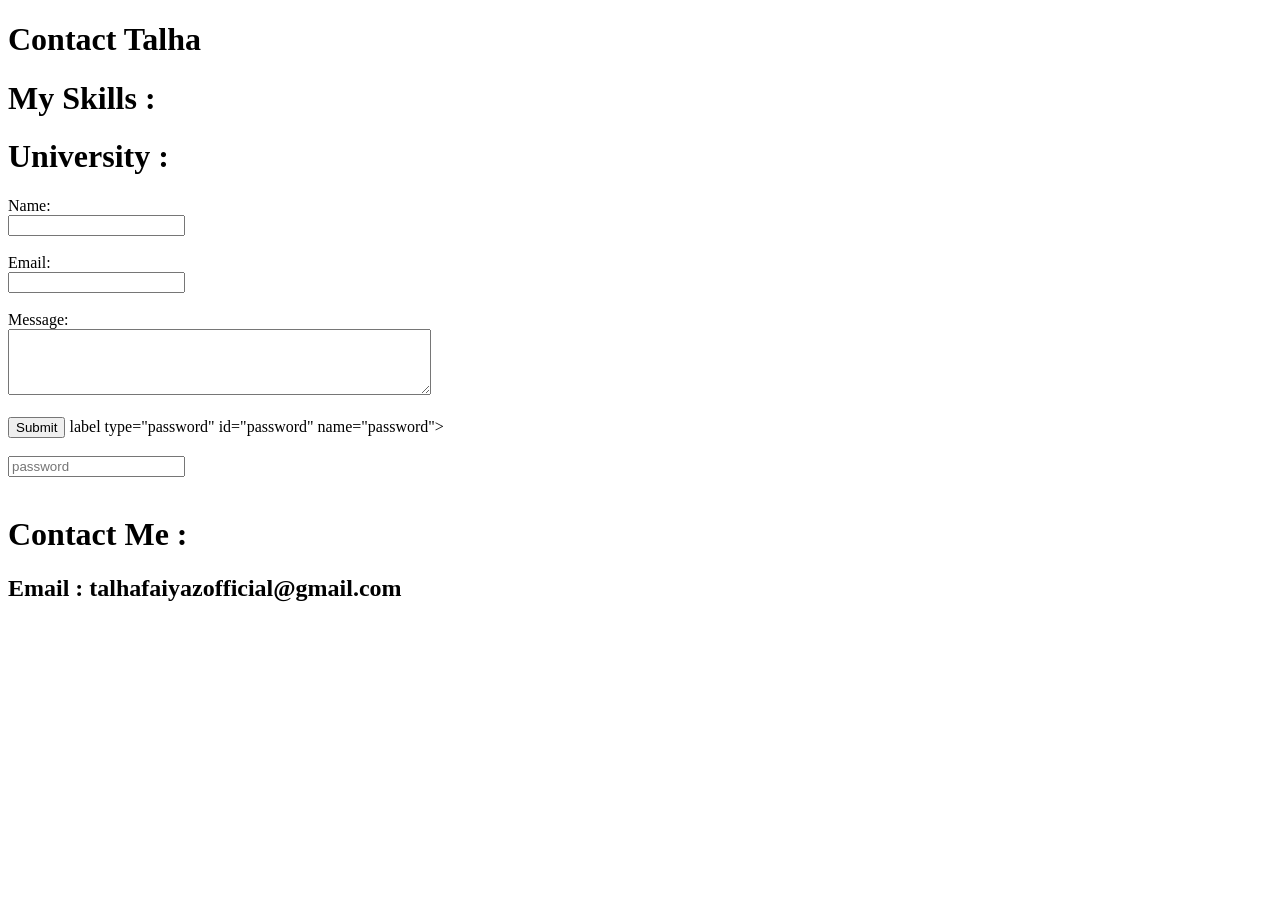
<file: Mid/HTML/contact.html>
<!DOCTYPE html>
<html lang="en">

<head>
    <meta charset="UTF-8">
    <meta name="viewport" content="width=device-width, initial-scale=1.0">
    <title>Contact Talha</title>
</head>

<body>
    
    <header>
        <h1>Contact Talha</h1>
    </header>

    <h1>My Skills : </h1>
     

    <main><h1>University :</h1>

    <form action="submit_form.php" method="post">
        <label for="name">Name:</label><br>
        <input type="text" id="name" name="name"><br><br>
  
        <label for="email">Email:</label><br>
        <input type="email" id="email" name="email"><br><br>

        <label for="message">Message:</label><br>
        <textarea id="message" name="message" rows="4" cols="50"></textarea><br><br>

        <input type="submit" value="Submit">

        label type="password" id="password" name="password"><br><br>
        <input type="password" placeholder="password"><br><br>
    </form>
        </main>

    <footer><h1>Contact Me :</h1>
    <h2>Email : talhafaiyazofficial@gmail.com</h2>
    </footer>

</body>

</html>
</file>
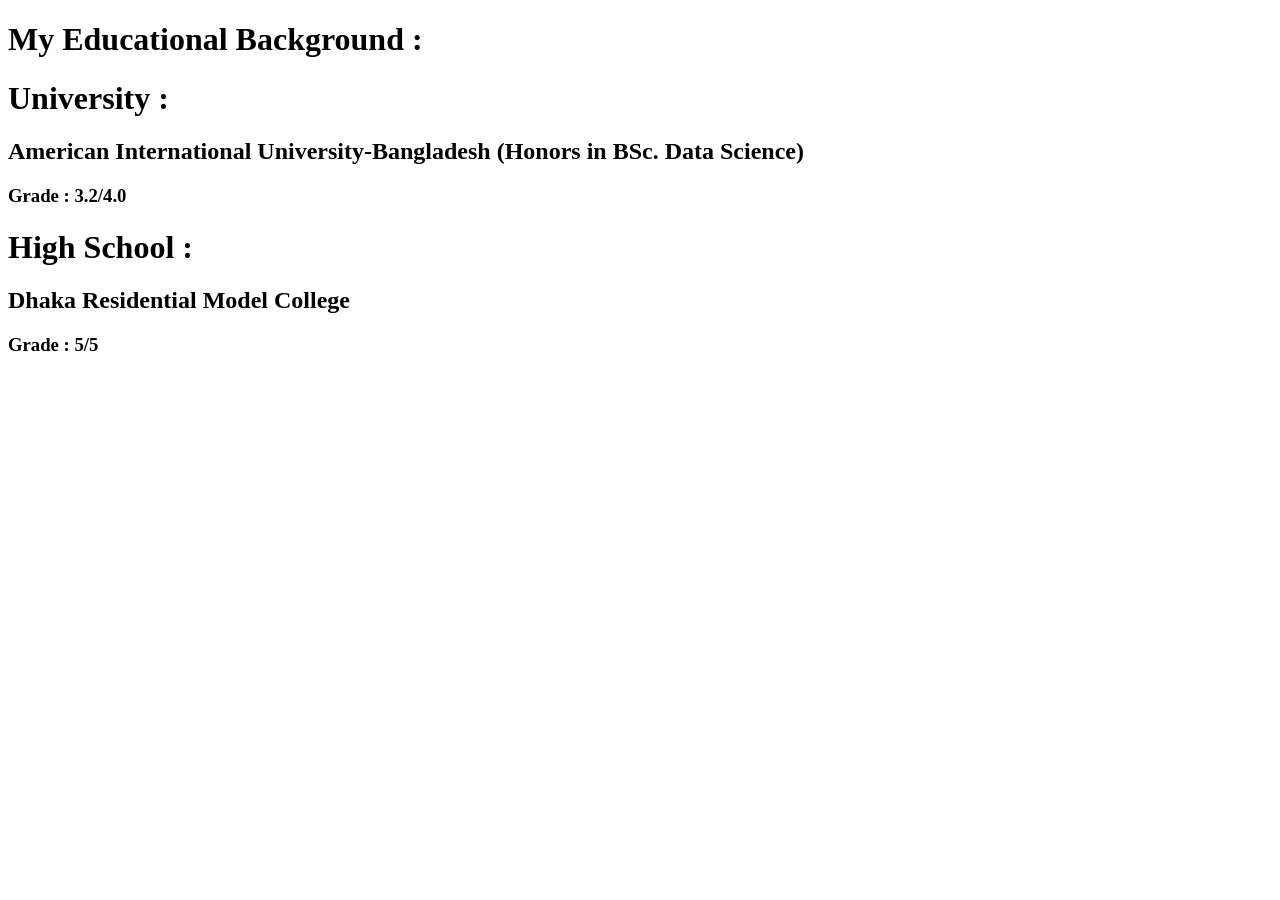
<file: Mid/HTML/edu.html>
<!DOCTYPE html>
<html lang="en">

<head>
    <meta charset="UTF-8">
    <meta name="viewport" content="width=device-width, initial-scale=1.0">
    <title>Talha's Education</title>
</head>

<body>

    <h1>My Educational Background :</h1>
     

    <h1>University :</h1>
    <h2>American International University-Bangladesh (Honors in BSc. Data Science)</h2>
    <h3>Grade : 3.2/4.0</h3>

    <h1>High School :</h1>
    <h2>Dhaka Residential Model College</h2>
    <h3>Grade : 5/5</h3>

    

</body>

</html>
</file>
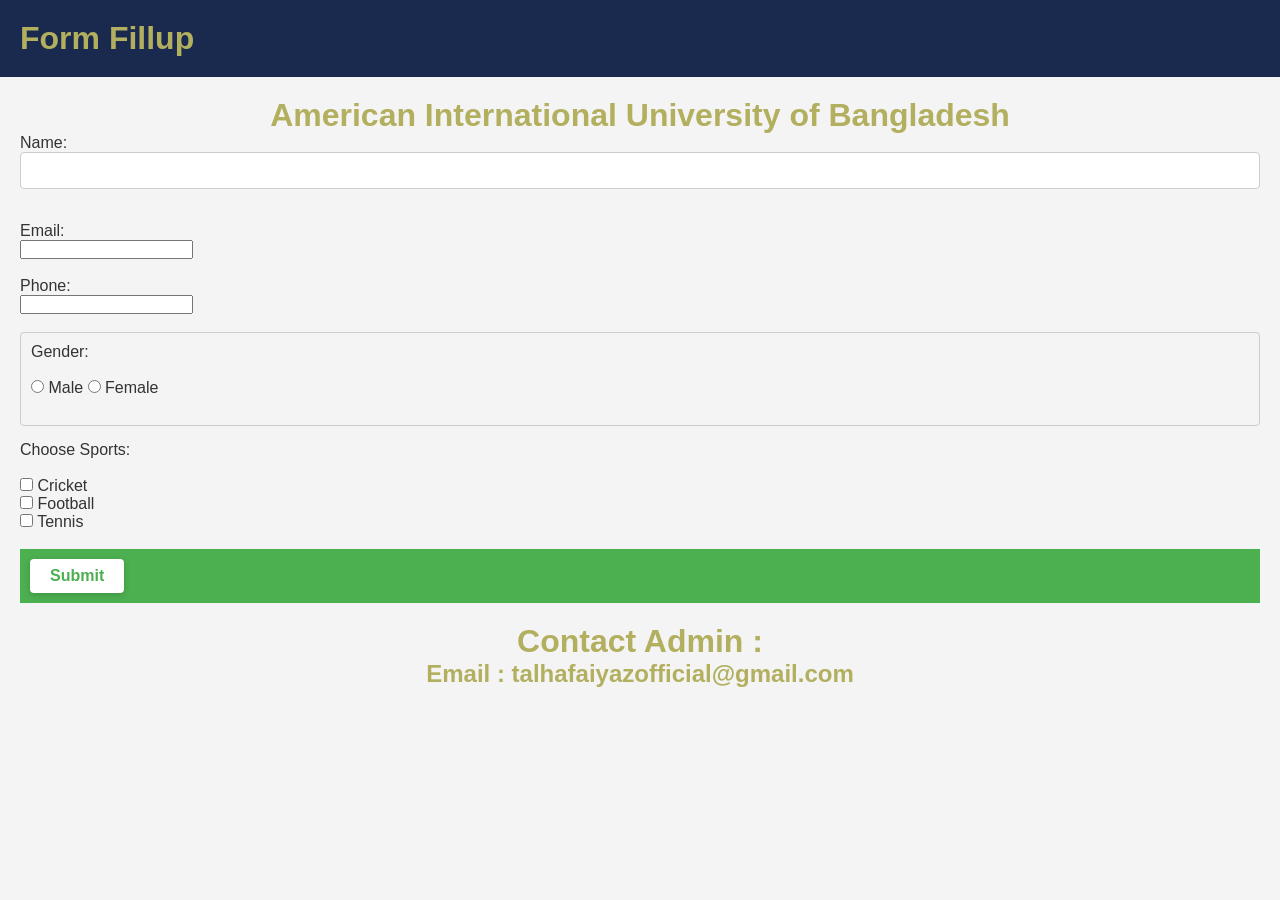
<file: Mid/HTML/Form.html>
<!DOCTYPE html>
<html lang="en">

<head>
    <meta charset="UTF-8">
    <meta name="viewport" content="width=device-width, initial-scale=1.0">
    <title>Form</title>
     <link rel="stylesheet" href="../CSS/Form.css">
</head>

<body>
    
    <header>
        <h1>Form Fillup</h1>
    </header>
     

    <main>
        
        <h1>American International University of Bangladesh</h1>

    <form action="submit_form.php" method="post">

        <div class="box"></div>

        <label for="name">Name:</label><br>
        <input type="text" id="name" name="name" required><br><br>
  
        <label for="email">Email:</label><br>
        <input type="email" id="email" name="email" required><br><br>

        <label for="phone">Phone:</label><br>
        <input type="tel" inputmode="numeric" pattern="[0-9]*" id="phone" name="phone" required><br><br>

        </div> 


        <div class="gender">
        <label for="gender">Gender:</label><br><br>
        <input type="radio" id="male" name="gender" value="male" required>
        <label for="male">Male</label>
        <input type="radio" id="female" name="gender" value="female" required>
        <label for="female">Female</label><br><br>
         </div>   

        <label for="category">Choose Sports:</label><br><br>
        <input type="checkbox" id="cricket" name="sports" value="cricket">
        <label for="cricket">Cricket</label><br>
        <input type="checkbox" id="football" name="sports" value="football">
        <label for="football">Football</label><br>  
        <input type="checkbox" id="Tennis" name="sports" value="Tennis">
        <label for="Tennis">Tennis</label><br><br>

        <div class="submit-btn">
            <input type="submit" value="Submit">
        </div>

    </form>
        
</main>

    <footer><h1>Contact Admin :</h1>
    <h2>Email : talhafaiyazofficial@gmail.com</h2>
    </footer>

</body>

</html>
</file>
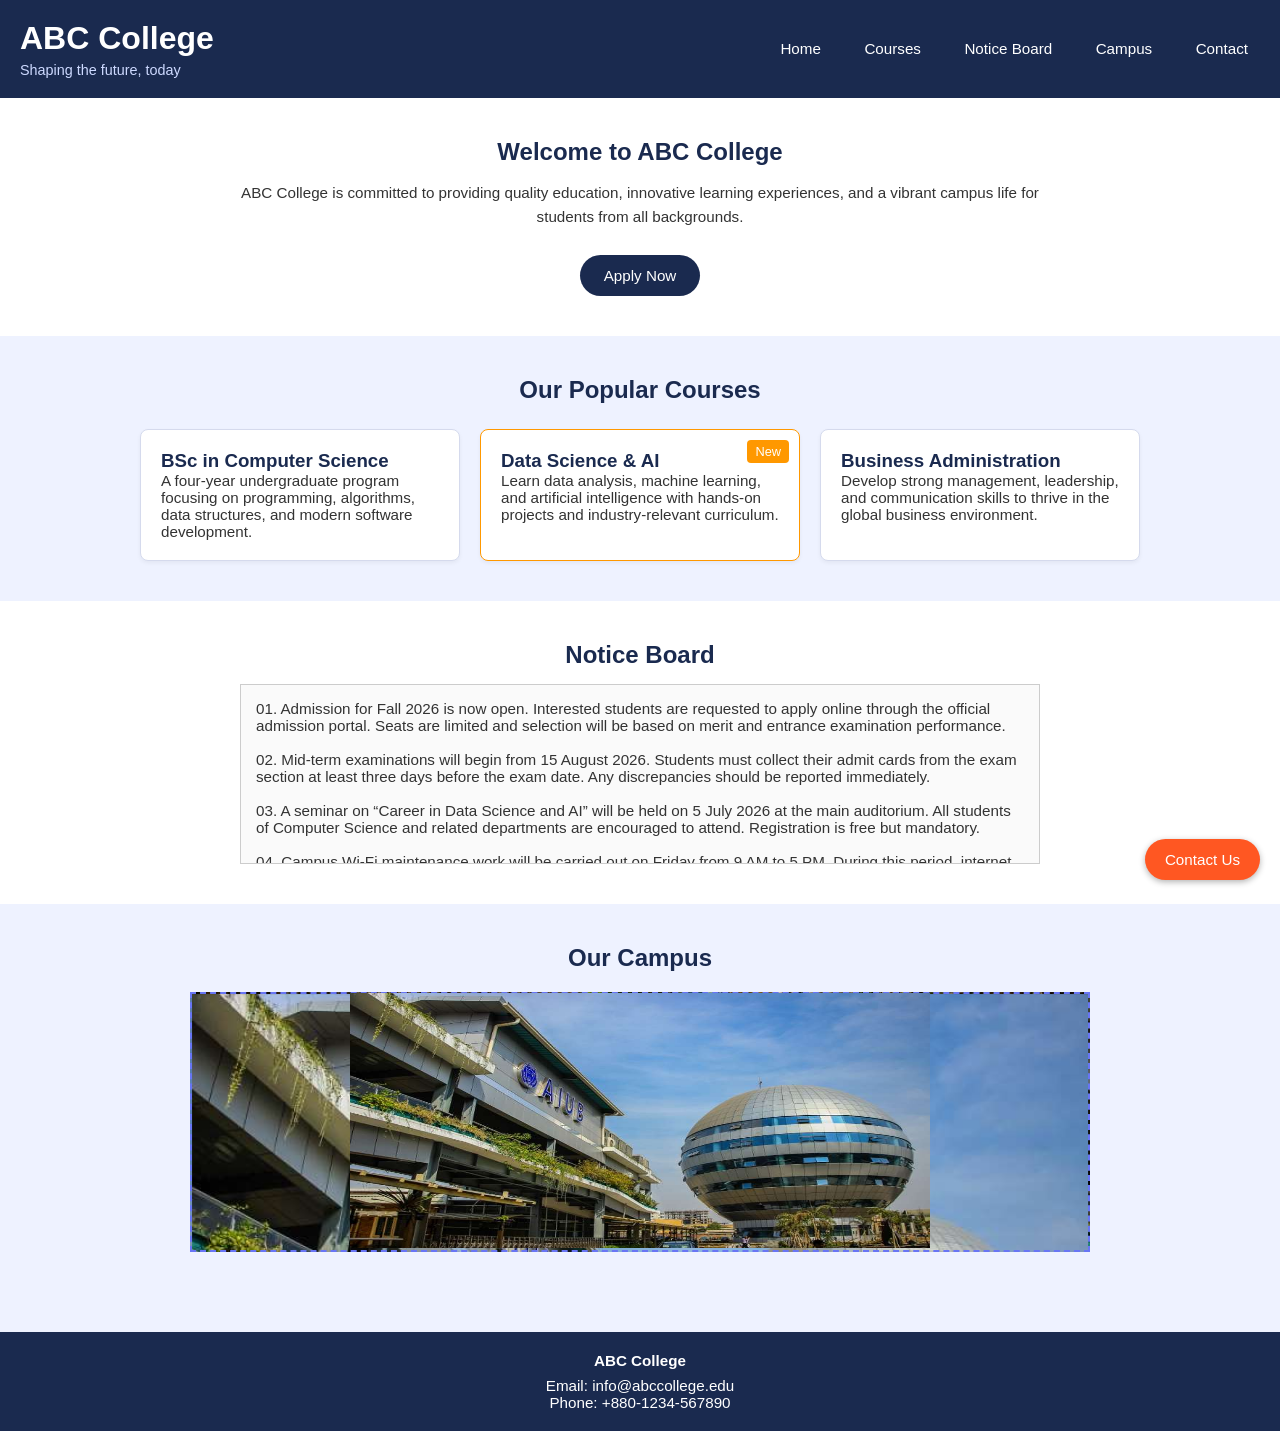
<file: Mid/HTML/Lab Task 4.html>
<!DOCTYPE html>
<html lang="en">
<head>
    <meta charset="UTF-8">
    <meta name="viewport" content="width=device-width, initial-scale=1.0">
    <title>ABC College - Home</title>
    <link rel="stylesheet" href="../CSS/Lab Task 4.css">
</head>
<body>

    <!-- Header -->
    <header id="top-header">
        <div class="logo-area">
            <h1>ABC College</h1>
            <p class="tagline">Shaping the future, today</p>
        </div>

        <nav class="main-nav">
            <ul>
                <li><a href="#welcome">Home</a></li>
                <li><a href="#courses">Courses</a></li>
                <li><a href="#notice-board">Notice Board</a></li>
                <li><a href="#campus">Campus</a></li>
                <li><a href="#contact-footer">Contact</a></li>
            </ul>
        </nav>
    </header>

   
    <section id="welcome" class="welcome-section">
        <div class="welcome-content">
            <h2>Welcome to ABC College</h2>
            <p>
                ABC College is committed to providing quality education,
                innovative learning experiences, and a vibrant campus life
                for students from all backgrounds.
            </p>
            <a href="#" class="btn-apply">Apply Now</a>
        </div>
    </section>

    
    <section id="courses" class="courses-section">
        <h2>Our Popular Courses</h2>

        <div class="courses-container">
            <div class="course-card" id="course-1">
                <h3>BSc in Computer Science</h3>
                <p>
                    A four-year undergraduate program focusing on programming,
                    algorithms, data structures, and modern software development.
                </p>
            </div>

            <div class="course-card new-course" id="course-2">
                <span class="badge-new">New</span>
                <h3>Data Science & AI</h3>
                <p>
                    Learn data analysis, machine learning, and artificial intelligence
                    with hands-on projects and industry-relevant curriculum.
                </p>
            </div>

            <div class="course-card" id="course-3">
                <h3>Business Administration</h3>
                <p>
                    Develop strong management, leadership, and communication skills
                    to thrive in the global business environment.
                </p>
            </div>
        </div>
    </section>

    <section id="notice-board" class="notice-section">
        <h2>Notice Board</h2>
        <div class="notice-box">
            <p>
                01. Admission for Fall 2026 is now open. Interested students are requested
                to apply online through the official admission portal. Seats are limited and
                selection will be based on merit and entrance examination performance.<br><br>

                02. Mid-term examinations will begin from 15 August 2026. Students must collect
                their admit cards from the exam section at least three days before the exam date.
                Any discrepancies should be reported immediately.<br><br>

                03. A seminar on “Career in Data Science and AI” will be held on 5 July 2026
                at the main auditorium. All students of Computer Science and related departments
                are encouraged to attend. Registration is free but mandatory.<br><br>

                04. Campus Wi-Fi maintenance work will be carried out on Friday from 9 AM to 5 PM.
                During this period, internet connectivity may be interrupted. We apologize for
                any inconvenience.<br><br>

                05. The annual cultural program will be organized in September. Students interested
                in singing, dancing, drama, or hosting are requested to register their names with
                the student affairs office.
            </p>
        </div>
    </section>


    <section id="campus" class="campus-section">
        <h2>Our Campus</h2>

        <div class="campus-wrapper">
            <div class="campus-image">
               
                <div class="image-placeholder">
                    <a href="../HTML/images/Lab Task 4.jpg" target="_blank">
                        <img src="../HTML/images/Lab Task 4.jpg" alt="ABC College Campus" width="580" height="255">
                    </a>
                </div>
            </div>

            
        </div>
    </section>


    <a href="#contact-footer" class="contact-fixed-btn">Contact Us</a>


    <footer id="contact-footer" class="site-footer">
        <div class="footer-content">
            <p class="footer-title">ABC College</p>
            <p>Email: info@abccollege.edu</p>
            <p>Phone: +880-1234-567890</p>
        </div>
    </footer>

</body>
</html>
</file>
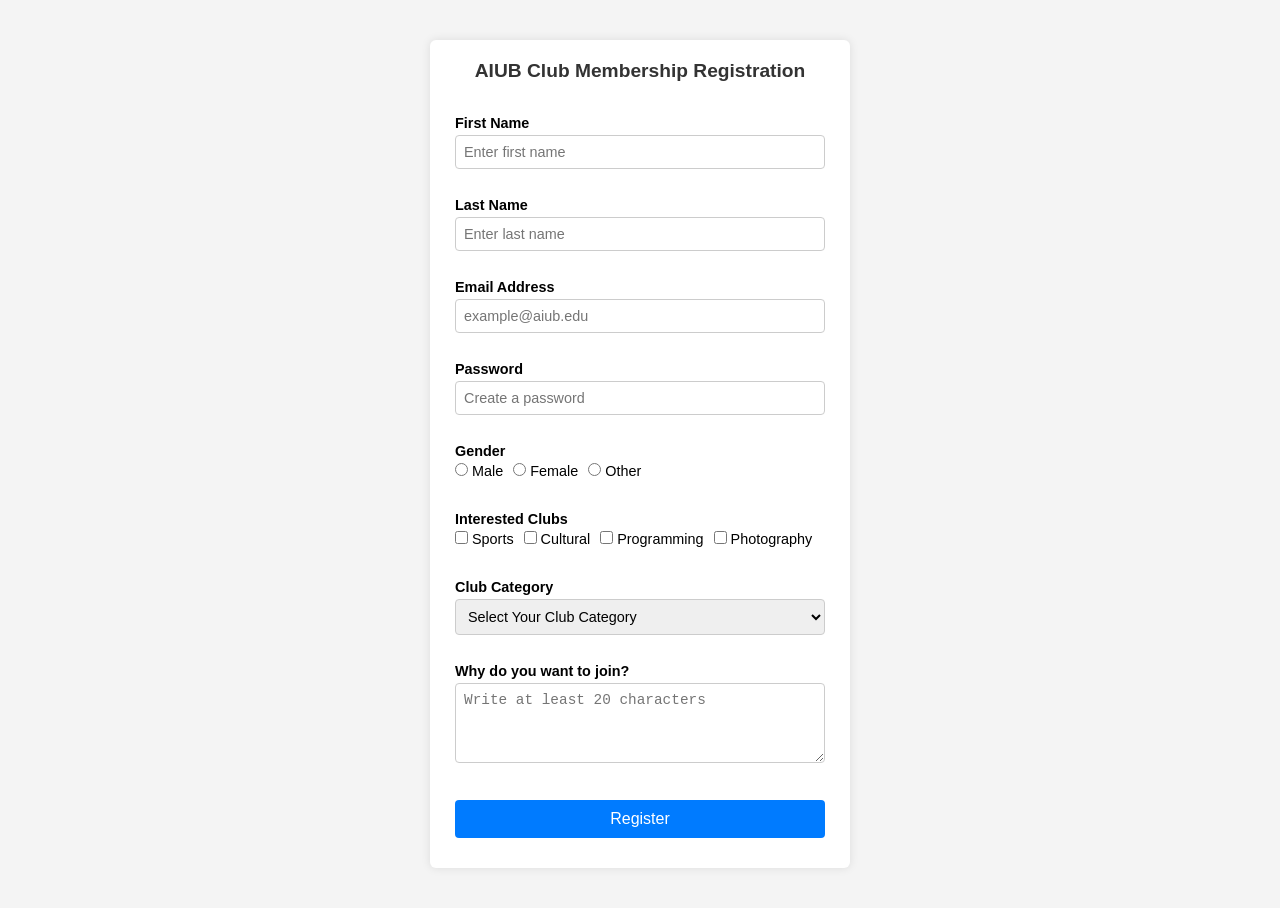
<file: Mid/HTML/Lab_Final_Mid.html>
<!DOCTYPE html>
<html lang="en">

<head>
  <meta charset="UTF-8">
  <title>AIUB Club Membership Registration</title>
  <link rel="stylesheet" href="../CSS/Lab_Final_Mid.css">
</head>

<body>

  <div class="container">
    <h1>AIUB Club Membership Registration</h1> <br>
    
    <form id="clubForm">
     
      <div class="form-group">
        <label for="firstName">First Name</label>
        <input type="text" id="firstName" name="firstName" placeholder="Enter first name">
        <span class="error"></span>
      </div>

      
      <div class="form-group">
        <label for="lastName">Last Name</label>
        <input type="text" id="lastName" name="lastName" placeholder="Enter last name">
        <span class="error"></span>
      </div>

    
      <div class="form-group">
        <label for="email">Email Address</label>
        <input type="email" id="email" name="email" placeholder="example@aiub.edu">
        <span class="error"></span>
      </div>

      
      <div class="form-group">
        <label for="password">Password</label>
        <input type="password" id="password" name="password" placeholder="Create a password">
        <span class="error"></span>
      </div>

      
      <div class="form-group">
        <label>Gender</label>
        <div class="inline-group">
          <label>
            <input type="radio" name="gender" value="Male"> Male
          </label>
          <label>
            <input type="radio" name="gender" value="Female"> Female
          </label>
          <label>
            <input type="radio" name="gender" value="Other"> Other
          </label>
        </div>
        <span class="error" id="genderError"></span>
      </div>

      
      <div class="form-group">
        <label>Interested Clubs</label>
        <div class="inline-group">
          <label>
            <input type="checkbox" name="clubs" value="Sports"> Sports
          </label>
          <label>
            <input type="checkbox" name="clubs" value="Cultural"> Cultural
          </label>
          <label>
            <input type="checkbox" name="clubs" value="Programming"> Programming
          </label>
          <label>
            <input type="checkbox" name="clubs" value="Photography"> Photography
          </label>
        </div>
        <span class="error" id="clubsError"></span>
      </div>


      <div class="form-group">
        <label for="category">Club Category</label>
        <select id="category" name="category">
          <option value="">Select Your Club Category</option>
          <option value="Academic">Academic</option>
          <option value="Sports">Non-Academic</option>
        </select>
        <span class="error"></span>
      </div>

      
      <div class="form-group">
        <label for="reason">Why do you want to join?</label>
        <textarea id="reason" name="reason" placeholder="Write at least 20 characters"></textarea>
        <span class="error"></span>
      </div>

      
      <button type="submit" class="btn-submit">Register</button>

      
      <div id="message"></div>
    </form>

  </div>

  <script src="../JavaScript/Lab_Final_Mid.js"></script>

</body>

</html>
</file>
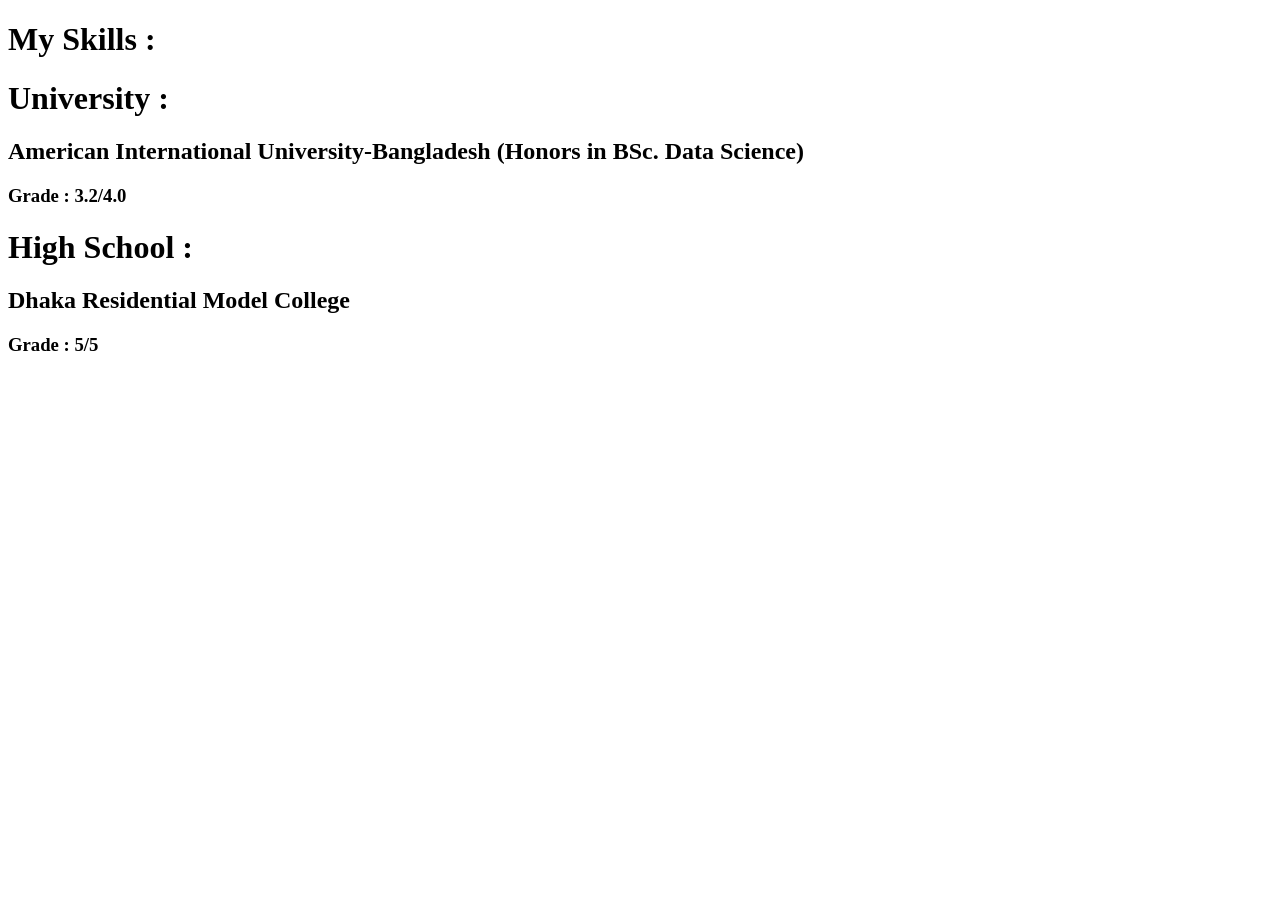
<file: Mid/HTML/skills.html>
<!DOCTYPE html>
<html lang="en">

<head>
    <meta charset="UTF-8">
    <meta name="viewport" content="width=device-width, initial-scale=1.0">
    <title>Talha's Skillsets</title>
</head>

<body>

    <h1>My Skills : </h1>
     

    <h1>University :</h1>
    <h2>American International University-Bangladesh (Honors in BSc. Data Science)</h2>
    <h3>Grade : 3.2/4.0</h3>

    <h1>High School :</h1>
    <h2>Dhaka Residential Model College</h2>
    <h3>Grade : 5/5</h3>

    

</body>

</html>
</file>
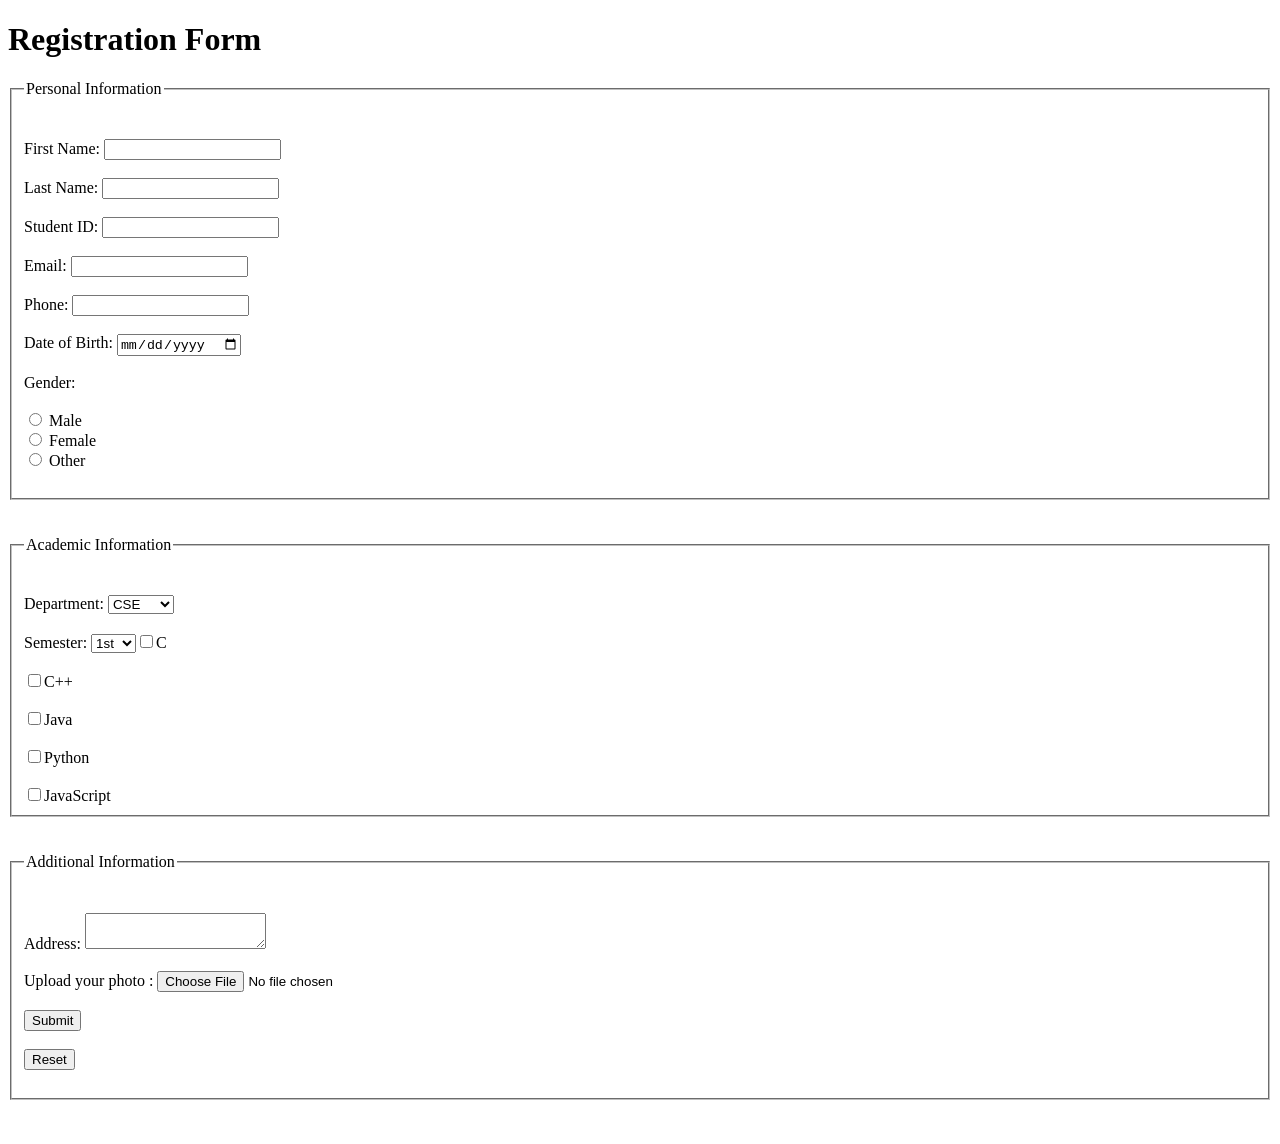
<file: Mid/Lab Task 1/student_registration.html>
<!DOCTYPE html>
<html lang="en">
<head>
    <meta charset="UTF-8">
    <meta name="viewport" content="width=device-width, initial-scale=1.0">
    <title>Lab Task Form</title>
</head>
<body>
    
    <h1>Registration Form</h1>

    <form action="#" method = "post">

        <fieldset>

            <legend>Personal Information</legend>
            <br><br>

            <label for="fname">First Name:</label>
            <input type="text" id="fname" name="name" required>
            <br><br>

            <label for="lname">Last Name:</label>
            <input type="text" id="lname" name="name" required>
            <br><br>

            <label for="StudentID">Student ID:</label>
            <input type="text" id="StudentID" name="StudentID" required>
            <br><br>

            <label for="email">Email:</label>
            <input type="email" id="email" name="email" required>
            <br><br>

            <label for="phone">Phone:</label>
            <input type="number" id="phone" name="phone">
            <br><br>

            <label for="DOB">Date of Birth:</label>
            <input type="date" id="DOB" name="DOB">
            <br><br>

            <label for="Gender">Gender:</label>
            <br><br>
            <input type="radio" id="male" name="Gender" value="male">
            <label for="male">Male</label>
            <br>
            <input type="radio" id="female" name="Gender" value="female">
            <label for="female">Female</label>
            <br>
            <input type="radio" id="other" name="Gender" value="other">
            <label for="other">Other</label>
            <br><br>

            

        </fieldset>

        <br><br>
        
        <fieldset>

            <legend>Academic Information</legend>
            <br><br>

            <label for="department">Department:</label>
            <select id="department" default="cse" name="department">
                <option value="cse">CSE</option>
                <option value="eee">EEE</option>
                <option value="bba">BBA</option>
                <option value="english">English</option>
                <option value="civil">Civil</option>
            </select>

            <br><br>

            <label for="semester">Semester:</label>
            <select id="semester" name="semester">
                <option value="1st">1st</option>
                <option value="2nd">2nd</option>
                <option value="3rd">3rd</option>
                <option value="4th">4th</option>
                <option value="5th">5th</option>
                <option value="6th">6th</option>
                <option value="7th">7th</option>
                <option value="8th">8th</option>

        </fieldset>

        <br><br>

        <fieldset>

            <legend>Skillset</legend>
            <br><br>

            <label for="skills">Select Programming Languages Known :</label>    
            <br><br>

           
            <input type="checkbox" id="skills-checkbox" name="skills" value="programming">C</input>
            <br><br>

            <input type = "checkbox" id="skills-checkbox" name="skills" value="programming" >C++</input>
            <br><br>

            <input type = "checkbox" id="skills-checkbox" name="skills" value="programming" >Java</input>
            <br><br>

            <input type="checkbox" id="skills-checkbox" name="skills" value="programming">Python</input>
            <br><br>

            <input type="checkbox" id="skills-checkbox" name="skills" value="programming">JavaScript</input>


        </fieldset>

        <br><br>

        <fieldset>
            <legend>Additional Information</legend>
            <br><br>

            <label for="address" max-length="255">Address:</label>
            <textarea id="address" name="address"></textarea>
            <br><br>    

            <label for="photo">Upload your photo :</label>
            <input type="file" id="photo" name="photo" accept="image/*">
            <br><br>

            <label for="submit"></label>
            <input type="submit" id="submit" name="submit" value="Submit">
            <br><br>

            <label for="reset"></label>
            <input type="reset" id="reset" name="reset" value="Reset">
            <br><br>

        </fieldset>

        

        <br><br>

       

    </form>

</body>
</html>
</file>
<file: Mid/CSS/Form.css>
* {
    margin: 0;
    padding: 0;
    box-sizing: border-box;
    font-family: Arial, sans-serif;
}


body {
    background-color: #f4f4f4;
    color: #333;
}

h1, h2, h3 {
    text-align: center;
    color: #b2af5f;
}

main {
    text-align: left;
    padding: 20px;
}

#name {
    width: 100%;
    padding: 10px;
    margin-bottom: 15px;
    border: 1px solid #ccc;
    border-radius: 4px;
}

.gender {
    width: 100%;
    padding: 10px;
    margin-bottom: 15px;
    border: 1px solid #ccc;
    border-radius: 4px;
}
        
header {
    background-color: #1a2a4f;
    color: #fff;
    padding: 20px;
    display: flex;
    justify-content: space-between;
    align-items: center;
}


.submit-btn {
 
  background-color: #4CAF50;
  padding: 10px;
}

.submit-btn input[type="submit"] {
    background-color: #fff;        
     color: #4CAF50;            
     border: none;                 
     border-radius: 4px;            
    padding: 8px 20px;             
    font-size: 16px;
    font-weight: 600;
    cursor: pointer;
    box-shadow: 0 2px 6px rgba(0, 0, 0, 0.15); 
    transition: background 0.2s ease, color 0.2s ease,
    box-shadow : 0.2s ease, transform 0.1s ease;
}
</file>
<file: Mid/CSS/Lab Task 4.css>
* {
    margin: 0;
    padding: 0;
    box-sizing: border-box;
    font-family: Arial, sans-serif;
}


body {
    background-color: #f4f4f4;
    color: #333;
}

h1, h2, h3 {
    color: #1a2a4f;
}


#top-header {
    background-color: #1a2a4f;
    color: #fff;
    padding: 20px;
    display: flex;
    justify-content: space-between;
    align-items: center;
}

.logo-area h1 {
    color: #fff;
    margin-bottom: 5px;
}

.tagline {
    font-size: 0.9rem;
    color: #cdd9ff;
}

.main-nav ul {
    list-style: none;
}

.main-nav ul li {
    display: inline-block; /* inline-block usage */
    margin-left: 15px;
}

.main-nav ul li a {
    color: #fff;
    text-decoration: none;
    padding: 8px 12px;
    border-radius: 4px;
}

.main-nav ul li a:hover {
    background-color: #32467a;
}

.welcome-section {
    background-color: #ffffff;
    padding: 40px 20px;
}

.welcome-content {
    max-width: 800px;
    margin: 0 auto;
    text-align: center;
}

.welcome-content p {
    margin: 15px 0 25px;
    line-height: 1.6;
}

.btn-apply {
    display: inline-block;
    background-color: #1a2a4f;
    color: #fff;
    padding: 12px 24px;
    text-decoration: none;
    border-radius: 25px;
}

.btn-apply:hover {
    background-color: #32467a;
}


.courses-section {
    padding: 40px 20px;
    background-color: #eef2ff;
}

.courses-section h2 {
    text-align: center;
    margin-bottom: 25px;
}

.courses-container {
    max-width: 1000px;
    margin: 0 auto;
    display: flex;
    gap: 20px;
    justify-content: space-between;
    flex-wrap: wrap;
}

.course-card {
    background-color: #fff;
    padding: 20px;
    border: 1px solid #d5daed;
    border-radius: 8px;
    width: 32%;
    box-shadow: 0 2px 4px rgba(0,0,0,0.05);
    position: relative; 
}


.new-course {
    border-color: #ff9800;
}

.badge-new {
    position: absolute;
    top: 10px;
    right: 10px;
    background-color: #ff9800;
    color: #fff;
    padding: 4px 8px;
    font-size: 0.8rem;
    border-radius: 4px;
}


.notice-section {
    padding: 40px 20px;
    background-color: #ffffff;
}

.notice-section h2 {
    margin-bottom: 15px;
    text-align: center;
}

.notice-box {
    max-width: 800px;
    margin: 0 auto;
    border: 1px solid #ccc;
    padding: 15px;
    height: 180px;  
    overflow: auto;     
    background-color: #fafafa;
}


.campus-section {
    padding: 40px 20px 80px;
    background-color: #eef2ff;
}

.campus-section h2 {
    text-align: center;
    margin-bottom: 20px;
}

.campus-wrapper {
    max-width: 900px;
    margin: 0 auto;
    position: relative; 
}


.image-placeholder {
    background-color: #cbd5ff;
    border: 2px dashed #6875f5;
    height: 260px;
    display: flex;      
    align-items: center;
    justify-content: center;
    color: #1a2a4f;
    font-weight: bold;
    background-image: url('../HTML/images/Lab Task 4.jpg');
    background-size: cover;
}

.campus-info-box {
    position: absolute; 
    bottom: -40px;
    right: 30px;
    width: 320px;
    background-color: #ffffff;
    border: 1px solid #d5daed;
    padding: 15px;
    box-shadow: 0 4px 8px rgba(0,0,0,0.15);
    z-index: 10;      
}


.contact-fixed-btn {
    position: fixed;  
    right: 20px;
    bottom: 20px;
    background-color: #ff5722;
    color: #fff;
    padding: 12px 20px;
    text-decoration: none;
    border-radius: 25px;
    box-shadow: 0 2px 6px rgba(0,0,0,0.3);
}


.site-footer {
    background-color: #1a2a4f;
    color: #fff;
    padding: 20px;
    text-align: center;
}

.footer-title {
    font-weight: bold;
    margin-bottom: 8px;
}


p, li, a {
    font-size: 0.95rem;
}


#course-1, #course-2, #course-3 {
  
}


#top-header {
    position: sticky;
    top: 0;
    z-index: 100;
}
</file>
<file: Mid/CSS/Lab_Final_Mid.css>
* {
  box-sizing: border-box;
  margin: 0;
  padding: 0;
}

body {
  font-family: Arial, sans-serif;
  background-color: #f4f4f4;
}


.container {
  width: 420px;
  margin: 40px auto;
  background-color: #ffffff;
  padding: 20px 25px;
  border-radius: 6px;
  box-shadow: 0 0 10px rgba(0,0,0,0.1);
}

h1 {
  text-align: center;
  margin-bottom: 15px;
  color: #333333;
  font-size: 1.2rem;
}


.form-group {
  margin-bottom: 12px;
}

label {
  display: block;
  margin-bottom: 4px;
  font-weight: bold;
  font-size: 0.9rem;
}

input[type="text"],
input[type="email"],
input[type="password"],
select,
textarea {
  width: 100%;
  padding: 8px;
  border: 1px solid #cccccc;
  border-radius: 4px;
  font-size: 0.9rem;
}

textarea {
  resize: vertical;
  min-height: 80px;
}

.inline-group {
  display: flex;
  flex-wrap: wrap;
  gap: 10px;
  margin-top: 4px;
}

.inline-group label {
  font-weight: normal;
}


.btn-submit {
  width: 100%;
  padding: 10px;
  border: none;
  border-radius: 4px;
  background-color: #007bff;
  color: white;
  font-size: 1rem;
  cursor: pointer;
  margin-top: 5px;
}

.btn-submit:hover {
  background-color: #0056b3;
}

/* Error and success */
.error {
  display: block;
  color: #d9534f;
  font-size: 0.8rem;
  margin-top: 2px;
  min-height: 14px;
}

.invalid {
  border-color: #d9534f;
}

#message {
  margin-top: 10px;
  text-align: center;
  font-weight: bold;
  font-size: 0.9rem;
}

#message.success {
  color: #28a745;
}

#message.fail {
  color: #d9534f;
}
</file>
